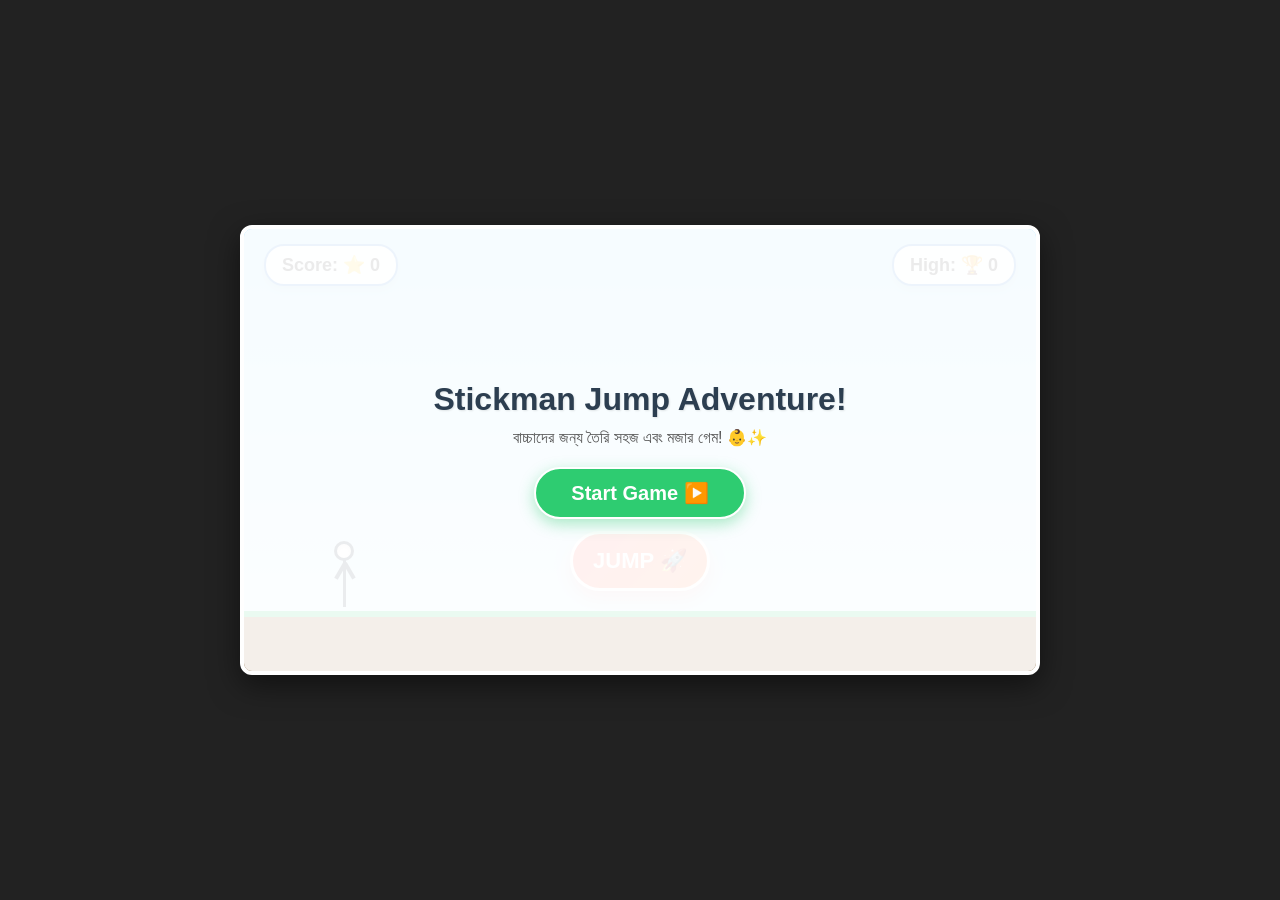
<file: collagep1.html>
<!DOCTYPE html>
<html lang="bn">
<head>
    <meta charset="UTF-8">
    <meta name="viewport" content="width=device-width, initial-scale=1.0, maximum-scale=1.0, user-scalable=no">
    <title>Super Stickman Jump Adventure</title>
    <style>
        :root {
            --primary: #4A90E2;
            --accent: #FF5E7E;
            --stickman-color: #2C3E50;
            --ground-color: #8B5A2B;
            --grass-color: #2ECC71;
            --sky-top: #A0E0FF;
            --sky-bottom: #E0F7FF;
        }

        * {
            box-sizing: border-box;
            user-select: none;
            -webkit-user-select: none;
            margin: 0;
            padding: 0;
        }

        body {
            font-family: 'Segoe UI', Tahoma, Geneva, Verdana, sans-serif;
            background: #222;
            display: flex;
            justify-content: center;
            align-items: center;
            height: 100vh;
            overflow: hidden;
        }

        /* গেম কন্টেইনার */
        #gameContainer {
            position: relative;
            width: 100vw;
            max-width: 800px;
            height: 100vh;
            max-height: 450px;
            background: linear-gradient(to bottom, var(--sky-top), var(--sky-bottom));
            box-shadow: 0 10px 30px rgba(0,0,0,0.5);
            overflow: hidden;
            border-radius: 12px;
            border: 4px solid #fff;
        }

        /* সুন্দর মেঘ (Clouds) */
        .cloud {
            position: absolute;
            background: white;
            border-radius: 50px;
            opacity: 0.85;
            animation: moveClouds linear infinite;
        }
        .cloud::before, .cloud::after {
            content: '';
            position: absolute;
            background: white;
            border-radius: 50%;
        }
        .cloud.c1 { width: 80px; height: 30px; top: 30px; left: -100px; animation-duration: 25s; }
        .cloud.c1::before { width: 40px; height: 40px; top: -20px; left: 10px; }
        .cloud.c1::after { width: 30px; height: 30px; top: -15px; right: 15px; }

        .cloud.c2 { width: 120px; height: 40px; top: 70px; left: -150px; animation-duration: 35s; animation-delay: 5s; }
        .cloud.c2::before { width: 60px; height: 60px; top: -30px; left: 15px; }
        .cloud.c2::after { width: 45px; height: 45px; top: -20px; right: 20px; }

        @keyframes moveClouds {
            0% { left: -150px; }
            100% { left: 850px; }
        }

        /* স্কোর বোর্ড */
        #uiLayer {
            position: absolute;
            top: 15px;
            left: 0;
            width: 100%;
            display: flex;
            justify-content: space-between;
            padding: 0 20px;
            z-index: 10;
        }

        .score-box {
            background: rgba(255, 255, 255, 0.9);
            padding: 8px 16px;
            border-radius: 20px;
            font-size: 18px;
            font-weight: bold;
            color: #333;
            box-shadow: 0 4px 6px rgba(0,0,0,0.1);
            border: 2px solid var(--primary);
        }

        /* মাঠ বা মাটি */
        #ground {
            position: absolute;
            bottom: 0;
            width: 100%;
            height: 60px;
            background: var(--ground-color);
            border-top: 6px solid var(--grass-color);
        }

        /* প্রফেশনাল স্টিকম্যান */
        #stickman {
            width: 40px;
            height: 70px;
            position: absolute;
            bottom: 60px;
            left: 80px;
            transition: bottom 0.05s linear;
            z-index: 5;
        }

        .head {
            width: 20px;
            height: 20px;
            border: 3.5px solid var(--stickman-color);
            background: #fff;
            border-radius: 50%;
            position: absolute;
            top: 0;
            left: 10px;
            box-shadow: inset 0 2px 4px rgba(0,0,0,0.1);
        }

        .torso {
            width: 3.5px;
            height: 26px;
            background-color: var(--stickman-color);
            position: absolute;
            top: 19px;
            left: 18.5px;
        }

        /* হাত দুটি অ্যানিমেশনসহ */
        .arm {
            position: absolute;
            width: 3.5px;
            height: 18px;
            background-color: var(--stickman-color);
            top: 22px;
            transform-origin: top center;
        }
        .arm.left { left: 18.5px; transform: rotate(30deg); }
        .arm.right { left: 18.5px; transform: rotate(-30deg); }

        /* পা দুটি রানিং অ্যানিমেশনসহ */
        .leg {
            position: absolute;
            width: 3.5px;
            height: 22px;
            background-color: var(--stickman-color);
            top: 44px;
            transform-origin: top center;
        }
        .leg.left { left: 18.5px; animation: runLeft 0.4s infinite alternate linear; }
        .leg.right { left: 18.5px; animation: runRight 0.4s infinite alternate linear; }

        @keyframes runLeft {
            0% { transform: rotate(40deg); }
            100% { transform: rotate(-40deg); }
        }
        @keyframes runRight {
            0% { transform: rotate(-40deg); }
            100% { transform: rotate(40deg); }
        }

        /* লাফ দেওয়ার সময় পা ও হাতের স্টাইল স্থির থাকবে */
        .jumping .leg.left, .jumping .leg.right {
            animation: none;
        }
        .jumping .leg.left { transform: rotate(25deg); }
        .jumping .leg.right { transform: rotate(-15deg); }
        .jumping .arm.left { transform: rotate(140deg); }
        .jumping .arm.right { transform: rotate(-140deg); }

        /* সুন্দর বাধা (Cute Monster) */
        #obstacle {
            width: 35px;
            height: 35px;
            background-color: var(--accent);
            position: absolute;
            bottom: 60px;
            right: -50px;
            border-radius: 8px;
            border: 3px solid #C0392B;
            box-shadow: 0 4px 6px rgba(0,0,0,0.15);
            z-index: 4;
        }
        #obstacle::before {
            content: '👀';
            position: absolute;
            top: 2px;
            left: 4px;
            font-size: 14px;
        }

        /* প্রফেশনাল বড় জাম্প বাটন */
        #jumpButton {
            position: absolute;
            bottom: 80px;
            left: 50%;
            transform: translateX(-50%);
            width: 140px;
            height: 60px;
            background: linear-gradient(135deg, #FF6B6B, #FF8E53);
            border: none;
            border-radius: 50px;
            color: white;
            font-size: 22px;
            font-weight: bold;
            box-shadow: 0 8px 15px rgba(255, 107, 107, 0.4);
            cursor: pointer;
            z-index: 20;
            outline: none;
            display: flex;
            justify-content: center;
            align-items: center;
            border: 3px solid #fff;
            transition: transform 0.1s;
        }
        #jumpButton:active {
            transform: translateX(-50%) scale(0.92);
            box-shadow: 0 4px 8px rgba(255, 107, 107, 0.4);
        }

        /* স্ক্রিন ওভারলে */
        .screen-overlay {
            position: absolute;
            top: 0;
            left: 0;
            width: 100%;
            height: 100%;
            background: rgba(255, 255, 255, 0.9);
            display: flex;
            flex-direction: column;
            justify-content: center;
            align-items: center;
            z-index: 30;
            transition: all 0.3s ease;
        }

        .screen-overlay h1 {
            font-size: 32px;
            color: #2C3E50;
            margin-bottom: 10px;
            text-shadow: 1px 1px 2px rgba(0,0,0,0.1);
            text-align: center;
            padding: 0 10px;
        }

        .screen-overlay p {
            font-size: 16px;
            color: #555;
            margin-bottom: 20px;
            text-align: center;
        }

        .action-btn {
            padding: 12px 35px;
            font-size: 20px;
            font-weight: bold;
            background: #2ECC71;
            color: white;
            border: none;
            border-radius: 30px;
            cursor: pointer;
            box-shadow: 0 5px 15px rgba(46, 204, 113, 0.4);
            border: 2px solid #fff;
        }
        .action-btn:active {
            transform: scale(0.95);
        }

        #gameOverScreen {
            display: none;
            background: rgba(255, 235, 235, 0.95);
        }
        #gameOverScreen h1 {
            color: var(--accent);
        }
    </style>
</head>
<body>

    <div id="gameContainer">
        <div class="cloud c1"></div>
        <div class="cloud c2"></div>

        <div id="uiLayer">
            <div id="scoreBox" class="score-box">Score: ⭐ 0</div>
            <div id="highScoreBox" class="score-box">High: 🏆 0</div>
        </div>

        <div id="stickman">
            <div class="head"></div>
            <div class="torso"></div>
            <div class="arm left"></div>
            <div class="arm right"></div>
            <div class="leg left"></div>
            <div class="leg right"></div>
        </div>

        <div id="obstacle"></div>
        <div id="ground"></div>

        <button id="jumpButton">JUMP 🚀</button>

        <div id="startScreen" class="screen-overlay">
            <h1>Stickman Jump Adventure!</h1>
            <p>বাচ্চাদের জন্য তৈরি সহজ এবং মজার গেম! 👶✨</p>
            <button class="action-btn" onclick="startGame()">Start Game ▶️</button>
        </div>

        <div id="gameOverScreen" class="screen-overlay">
            <h1>Try Again! 😭</h1>
            <p id="finalScoreText">তোমার স্কোর: 0</p>
            <button class="action-btn" style="background:#E67E22;" onclick="startGame()">Play Again 🔄</button>
        </div>
    </div>

    <script>
        const stickman = document.getElementById("stickman");
        const obstacle = document.getElementById("obstacle");
        const scoreBox = document.getElementById("scoreBox");
        const highScoreBox = document.getElementById("highScoreBox");
        const jumpButton = document.getElementById("jumpButton");
        
        const startScreen = document.getElementById("startScreen");
        const gameOverScreen = document.getElementById("gameOverScreen");
        const finalScoreText = document.getElementById("finalScoreText");

        let score = 0;
        let highScore = 0;
        let isJumping = false;
        let isAlive = false;
        
        let obstaclePosition = 850;
        let gameSpeed = 3.8; 

        let stickmanY = 0;
        let jumpVelocity = 0;
        const gravity = 0.6;
        const baseBottom = 60; 

        function playSound(type) {
            try {
                const ctx = new (window.AudioContext || window.webkitAudioContext)();
                const osc = ctx.createOscillator();
                const gain = ctx.createGain();
                osc.connect(gain);
                gain.connect(ctx.destination);

                if (type === 'jump') {
                    osc.type = 'sine';
                    osc.frequency.setValueAtTime(150, ctx.currentTime);
                    osc.frequency.exponentialRampToValueAtTime(400, ctx.currentTime + 0.15);
                    gain.gain.setValueAtTime(0.3, ctx.currentTime);
                    gain.gain.linearRampToValueAtTime(0.01, ctx.currentTime + 0.15);
                    osc.start();
                    osc.stop(ctx.currentTime + 0.15);
                } else if (type === 'score') {
                    osc.type = 'triangle';
                    osc.frequency.setValueAtTime(300, ctx.currentTime);
                    osc.frequency.setValueAtTime(450, ctx.currentTime + 0.08);
                    gain.gain.setValueAtTime(0.2, ctx.currentTime);
                    gain.gain.linearRampToValueAtTime(0.01, ctx.currentTime + 0.2);
                    osc.start();
                    osc.stop(ctx.currentTime + 0.2);
                } else if (type === 'over') {
                    osc.type = 'sawtooth';
                    osc.frequency.setValueAtTime(200, ctx.currentTime);
                    osc.frequency.linearRampToValueAtTime(80, ctx.currentTime + 0.4);
                    gain.gain.setValueAtTime(0.3, ctx.currentTime);
                    gain.gain.linearRampToValueAtTime(0.01, ctx.currentTime + 0.4);
                    osc.start();
                    osc.stop(ctx.currentTime + 0.4);
                }
            } catch (e) {}
        }

        function triggerJump() {
            if (!isAlive || isJumping) return;
            isJumping = true;
            jumpVelocity = 12.5; 
            stickman.classList.add("jumping");
            playSound('jump');
        }

        jumpButton.addEventListener("mousedown", (e) => { e.preventDefault(); triggerJump(); });
        jumpButton.addEventListener("touchstart", (e) => { e.preventDefault(); triggerJump(); });
        
        document.addEventListener("keydown", function(event) {
            if (event.code === "Space") {
                event.preventDefault();
                if (!isAlive) {
                    startGame();
                } else {
                    triggerJump();
                }
            }
        });

        function startGame() {
            score = 0;
            obstaclePosition = 850;
            gameSpeed = 3.8; 
            stickmanY = 0;
            jumpVelocity = 0;
            isJumping = false;
            isAlive = true;

            scoreBox.innerText = "Score: ⭐ 0";
            stickman.classList.remove("jumping");
            stickman.style.bottom = baseBottom + "px";
            
            startScreen.style.display = "none";
            gameOverScreen.style.display = "none";

            requestAnimationFrame(gameLoop);
        }

        function gameLoop() {
            if (!isAlive) return;

            if (isJumping) {
                stickmanY += jumpVelocity;
                jumpVelocity -= gravity;
                
                if (stickmanY <= 0) {
                    stickmanY = 0;
                    isJumping = false;
                    jumpVelocity = 0;
                    stickman.classList.remove("jumping");
                }
            }
            stickman.style.bottom = (baseBottom + stickmanY) + "px";

            obstaclePosition -= gameSpeed;
            if (obstaclePosition < -50) {
                obstaclePosition = 850;
                score++;
                scoreBox.innerText = "Score: ⭐ " + score;
                playSound('score');

                if (score % 4 === 0 && gameSpeed < 6.5) {
                    gameSpeed += 0.3;
                }
            }
            obstacle.style.left = obstaclePosition + "px";

            if (obstaclePosition > 45 && obstaclePosition < 115) {
                if (stickmanY < 32) {
                    isAlive = false;
                    playSound('over');
                    if (score > highScore) {
                        highScore = score;
                        highScoreBox.innerText = "High: 🏆 " + highScore;
                    }
                    finalScoreText.innerText = "তোমার সংগ্রহ করা স্টার: ⭐ " + score;
                    gameOverScreen.style.display = "flex";
                }
            }

            if (isAlive) {
                requestAnimationFrame(gameLoop);
            }
        }
    </script>
</body>
</html>
</file>
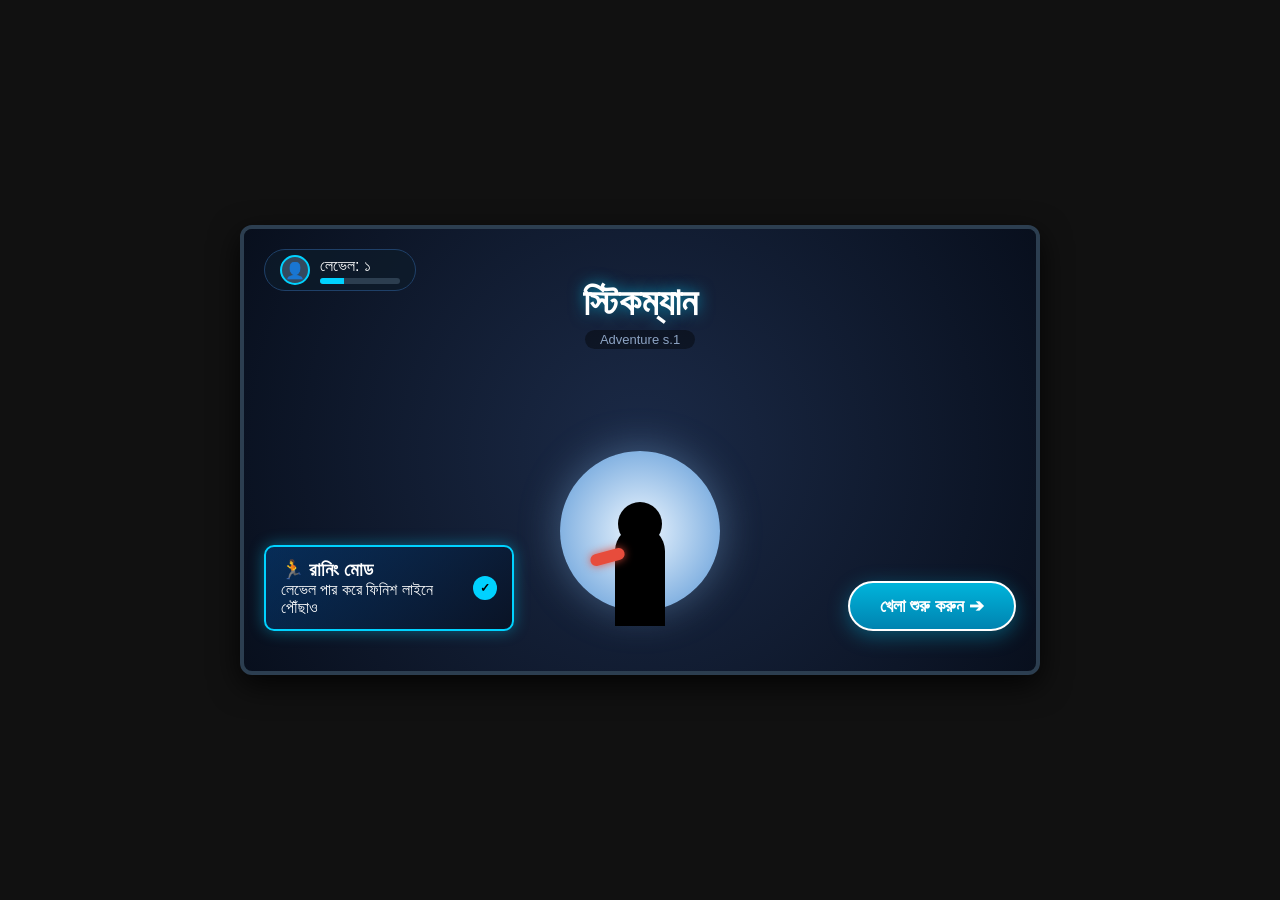
<file: newab.html>
<!DOCTYPE html>
<html lang="bn">
<head>
    <meta charset="UTF-8">
    <meta name="viewport" content="width=device-width, initial-scale=1.0, maximum-scale=1.0, user-scalable=no">
    <title>Super Stickman Running Adventure</title>
    <style>
        :root {
            --primary: #2980B9;
            --accent: #E74C3C;
            --enemy-color: #C0392B;
            --stickman-color: #f1dfcf;
            --ground-height: 110px;
            --ground-color: #2C3E50;
            --grass-color: #16A085;
            --sky-top: #0F2027;
            --sky-bottom: #203A43;
        }

        * {
            box-sizing: border-box;
            user-select: none;
            -webkit-user-select: none;
            margin: 0;
            padding: 0;
        }

        body {
            font-family: 'Segoe UI', Tahoma, Geneva, Verdana, sans-serif;
            background: #111;
            display: flex;
            justify-content: center;
            align-items: center;
            height: 100vh;
            overflow: hidden;
        }

        #gameContainer {
            position: relative;
            width: 100vw;
            max-width: 800px;
            height: 100vh;
            max-height: 450px;
            background: linear-gradient(to bottom, var(--sky-top), var(--sky-bottom));
            box-shadow: 0 10px 30px rgba(0,0,0,0.8);
            overflow: hidden;
            border-radius: 12px;
            border: 4px solid #2C3E50;
        }

        /* --- প্রিমিয়াম হোম স্ক্রিন --- */
        .home-overlay {
            position: absolute;
            top: 0; left: 0; width: 100%; height: 100%;
            background: radial-gradient(circle at center, #1b2a47 0%, #080f1d 100%);
            display: flex;
            flex-direction: column;
            z-index: 40;
            padding: 20px;
            color: white;
        }

        .player-profile {
            display: flex;
            align-items: center;
            background: rgba(13, 27, 42, 0.8);
            border: 1px solid #1f4068;
            padding: 5px 15px;
            border-radius: 30px;
            width: fit-content;
        }
        .profile-icon {
            width: 30px; height: 30px;
            background: #34495e;
            border-radius: 50%;
            display: flex; justify-content: center; align-items: center;
            margin-right: 10px;
            border: 2px solid #00d2ff;
        }
        .level-bar {
            width: 80px; height: 6px;
            background: #2c3e50;
            border-radius: 3px;
            margin-top: 3px;
            overflow: hidden;
        }
        .level-progress { width: 30%; height: 100%; background: #00d2ff; }

        .game-title-area { text-align: center; margin-top: -10px; }
        .game-title-area h1 {
            font-size: 38px;
            font-weight: 900;
            text-shadow: 0 0 15px rgba(0, 210, 255, 0.6);
        }
        .game-title-area p {
            font-size: 13px; color: #8da4c4;
            background: rgba(0,0,0,0.4);
            padding: 2px 15px; border-radius: 20px;
            display: inline-block; margin-top: 5px;
        }

        .home-content {
            display: flex;
            justify-content: space-between;
            align-items: flex-end;
            flex: 1;
            margin-top: 10px;
        }

        .mode-selection { width: 250px; margin-bottom: 20px; }

        .mode-card {
            background: linear-gradient(135deg, rgba(19, 38, 68, 0.9) 0%, rgba(9, 18, 36, 0.9) 100%);
            border: 2px solid #1f4068;
            border-radius: 10px;
            padding: 12px 15px;
            display: flex; align-items: center; justify-content: space-between;
            cursor: pointer;
            transition: all 0.2s ease;
        }
        .mode-card.selected {
            border-color: #00d2ff;
            box-shadow: 0 0 15px rgba(0, 210, 255, 0.4);
            background: linear-gradient(135deg, rgba(0, 82, 165, 0.4) 0%, rgba(9, 18, 36, 0.9) 100%);
        }
        .mode-arrow {
            width: 24px; height: 24px;
            background: #00d2ff; color: #000;
            border-radius: 50%;
            display: flex; align-items: center; justify-content: center;
            font-size: 12px; font-weight: bold;
        }

        /* ড্রাগেবল বড় স্টিকম্যান আর্ট */
        .center-art {
            position: absolute;
            left: 50%;
            bottom: 20px;
            transform: translateX(-50%);
            width: 200px;
            height: 220px;
            display: flex;
            justify-content: center;
            align-items: flex-end;
            z-index: 5;
        }
        .home-moon {
            position: absolute;
            width: 160px; height: 160px;
            background: radial-gradient(circle, #eef7ff 0%, #85b3e2 70%, #3a608c 100%);
            border-radius: 50%;
            bottom: 40px;
            z-index: 1;
            box-shadow: 0 0 40px rgba(133, 179, 226, 0.4);
            pointer-events: none;
        }
        .home-stickman-stand {
            width: 50px; height: 100px;
            background: #000;
            position: absolute;
            bottom: 25px;
            z-index: 10;
            border-radius: 25px 25px 0 0;
            cursor: grab;
            touch-action: none;
            transition: transform 0.05s;
        }
        .home-stickman-stand:active { cursor: grabbing; }
        .home-stickman-stand::before {
            content: '';
            position: absolute;
            top: -24px; left: 3px;
            width: 44px; height: 44px;
            background: #000;
            border-radius: 50%;
        }
        .home-stickman-stand::after {
            content: '';
            position: absolute;
            top: 25px; left: -25px;
            width: 35px; height: 12px;
            background: #e74c3c;
            border-radius: 6px;
            transform: rotate(-15deg);
            box-shadow: 0 0 8px rgba(231, 76, 60, 0.9);
        }

        .start-play-btn {
            background: linear-gradient(180deg, #00b4db 0%, #0083b0 100%);
            border: 2px solid #ffffff;
            color: white;
            padding: 12px 30px;
            font-size: 18px;
            font-weight: bold;
            border-radius: 30px;
            cursor: pointer;
            box-shadow: 0 5px 20px rgba(0, 180, 219, 0.4);
            align-self: flex-end;
            margin-bottom: 20px;
            z-index: 12;
        }

        /* --- গেমপ্লে UI --- */
        #uiLayer {
            position: absolute;
            top: 15px; left: 0; width: 100%;
            display: flex; justify-content: space-between; align-items: center;
            padding: 0 20px; z-index: 10;
        }
        .ui-left { display: flex; gap: 8px; flex-wrap: wrap; }
        .score-box {
            background: rgba(20, 30, 48, 0.85);
            padding: 6px 12px; border-radius: 20px;
            font-size: 13px; font-weight: bold; color: #E0E6ED;
            border: 2px solid #34495E;
        }

        #pauseButton {
            background: #D35400; border: 2px solid #fff;
            padding: 6px 14px; border-radius: 20px;
            color: white; font-weight: bold; cursor: pointer;
        }

        #ground {
            position: absolute; bottom: 0; width: 100%; height: var(--ground-height);
            background-image:
                url("data:image/svg+xml,%3Csvg xmlns='http://www.w3.org/2000/svg' width='120' height='22'%3E%3Cpolyline points='0,22 8,5 16,18 24,3 32,16 40,6 48,20 56,4 64,17 72,7 80,22 88,5 96,18 104,3 112,16 120,6' fill='none' stroke='%2316A085' stroke-width='4' stroke-linejoin='round'/%3E%3C/svg%3E"),
                linear-gradient(#3b4d61, var(--ground-color));
            background-repeat: repeat-x, no-repeat;
            background-position: 0 top, 0 0;
            background-size: 120px 22px, 100% 100%;
            z-index: 3;
        }

        #stickman {
            width: 40px; height: 70px;
            position: absolute; bottom: var(--ground-height); left: 80px;
            z-index: 5;
        }
        .hair { position: absolute; width: 22px; height: 10px; background: #8B4513; top: -2px; left: 9px; border-radius: 10px 10px 0 0; }
        .head { width: 20px; height: 22px; background: var(--stickman-color); border-radius: 50%; position: absolute; top: 4px; left: 10px; }
        .torso { width: 12px; height: 26px; background-color: var(--stickman-color); position: absolute; top: 24px; left: 14px; border-radius: 6px; }
        .arm { position: absolute; width: 7px; height: 20px; background-color: var(--stickman-color); top: 26px; border-radius: 4px; transform-origin: top center; }
        .arm.left { left: 16px; animation: swingLeftArm 0.3s infinite alternate linear; }
        .arm.right { left: 16px; animation: swingRightArm 0.3s infinite alternate linear; }
        .leg { position: absolute; width: 8px; height: 24px; background-color: var(--stickman-color); top: 46px; border-radius: 4px; transform-origin: top center; }
        .leg.left { left: 16px; animation: runLeft 0.3s infinite alternate linear; }
        .leg.right { left: 16px; animation: runRight 0.3s infinite alternate linear; }

        @keyframes runLeft { 0% { transform: rotate(45deg); } 100% { transform: rotate(-45deg); } }
        @keyframes runRight { 0% { transform: rotate(-45deg); } 100% { transform: rotate(45deg); } }
        @keyframes swingLeftArm { 0% { transform: rotate(-30deg); } 100% { transform: rotate(30deg); } }
        @keyframes swingRightArm { 0% { transform: rotate(30deg); } 100% { transform: rotate(-30deg); } }

        .jumping .leg.left, .jumping .leg.right, .jumping .arm.left, .jumping .arm.right { animation: none; }
        .jumping .leg.left { transform: rotate(30deg); } .jumping .leg.right { transform: rotate(-20deg); }
        .jumping .arm.left { transform: rotate(130deg); } .jumping .arm.right { transform: rotate(-130deg); }

        .weapon-hand { position: absolute; display: none; top: 28px; left: 26px; width: 24px; height: 9px; z-index: 6; transform: rotate(-25deg); }
        .attacking .arm.right { animation: none; transform: rotate(-90deg); }
        .attacking .weapon-hand { display: block; }

        #obstacle {
            width: 35px; height: 35px; background-color: #7F8C8D; position: absolute;
            bottom: var(--ground-height); right: -50px; border-radius: 6px; z-index: 4;
        }
        #obstacle::before { content: '⚙️'; position: absolute; top: 4px; left: 5px; font-size: 16px; }

        #specialEnemy {
            width: 40px; height: 70px; position: absolute;
            bottom: var(--ground-height); right: -60px; display: none; z-index: 4;
        }
        .e-head { width: 20px; height: 20px; background: radial-gradient(circle, #E74C3C, #7B0000); border-radius: 50%; position: absolute; top: 0; left: 10px; box-shadow: 0 0 10px rgba(231, 76, 60, 0.8); }
        .e-torso { width: 6px; height: 26px; background-color: #1B0000; position: absolute; top: 19px; left: 17px; border-radius: 3px; }
        .e-leg { position: absolute; width: 6px; height: 22px; background-color: #1B0000; top: 44px; transform-origin: top center; }
        .e-leg.left { left: 17px; animation: runLeft 0.22s infinite alternate linear; }
        .e-leg.right { left: 17px; animation: runRight 0.22s infinite alternate linear; }

        .knife-wrap { position: absolute; z-index: 6; width: 35px; height: 12px; }
        .knife-wrap svg { width: 100%; height: 100%; display: block; }

        .game-coin {
            width: 22px; height: 22px;
            background: radial-gradient(circle, #F1C40F, #F39C12);
            border: 2px solid #FFF; border-radius: 50%; position: absolute; z-index: 4;
            box-shadow: 0 0 10px #F1C40F; animation: coinSpin 0.6s infinite linear;
        }
        @keyframes coinSpin { 0% { transform: rotateY(0deg); } 100% { transform: rotateY(360deg); } }

        #finishFlag {
            position: absolute; bottom: var(--ground-height); right: -100px;
            width: 50px; height: 90px; display: none; z-index: 4;
        }

        .controls-container {
            position: absolute; bottom: 14px; width: 100%;
            display: flex; justify-content: space-between; padding: 0 30px;
            pointer-events: none; z-index: 20;
        }
        .game-btn {
            width: 70px; height: 70px; color: white; font-size: 13px; font-weight: bold;
            border: 3px solid rgba(255, 255, 255, 0.9); border-radius: 50%;
            cursor: pointer; pointer-events: auto;
            display: flex; flex-direction: column; justify-content: center; align-items: center;
            box-shadow: 0 6px 14px rgba(0, 0, 0, 0.5);
            touch-action: manipulation;
        }
        .game-btn span { font-size: 18px; margin-bottom: 2px; pointer-events: none; }
        #attackButton { background: radial-gradient(circle, #E74C3C, #9B59B6); border-color: #E74C3C; }
        #jumpButton { background: radial-gradient(circle, #E67E22, #D35400); border-color: #E67E22; }

        .screen-overlay {
            position: absolute; top: 0; left: 0; width: 100%; height: 100%;
            background: rgba(15, 32, 39, 0.95);
            display: flex; flex-direction: column; justify-content: center; align-items: center;
            z-index: 30; color: white; display: none;
        }
        .screen-overlay h1 { font-size: 32px; margin-bottom: 10px; text-shadow: 0 0 10px rgba(231, 76, 60, 0.5); }
        .action-btn {
            padding: 12px 35px; font-size: 18px; font-weight: bold;
            background: #E74C3C; color: white; border: 2px solid #fff; border-radius: 30px; cursor: pointer;
        }
    </style>
</head>
<body>

    <div id="gameContainer">
        
        <!-- হোম স্ক্রিন -->
        <div id="homeScreen" class="home-overlay">
            <div class="player-profile">
                <div class="profile-icon">👤</div>
                <div class="profile-info">
                    <div id="playerLevelDisplay">লেভেল: ১</div>
                    <div class="level-bar"><div class="level-progress"></div></div>
                </div>
            </div>

            <div class="game-title-area">
                <h1>স্টিকম্যান</h1>
                <p>Adventure s.1</p>
            </div>

            <div class="home-content">
                <div class="mode-selection">
                    <div class="mode-card selected">
                        <div class="mode-details">
                            <h3>🏃 রানিং মোড</h3>
                            <p>লেভেল পার করে ফিনিশ লাইনে পৌঁছাও</p>
                        </div>
                        <div class="mode-arrow">✓</div>
                    </div>
                </div>

                <div class="center-art">
                    <div class="home-moon"></div>
                    <div id="dragStickman" class="home-stickman-stand"></div>
                </div>

                <button class="start-play-btn" onclick="startGame()">খেলা শুরু করুন ➔</button>
            </div>
        </div>

        <!-- গেম UI -->
        <div id="uiLayer">
            <div class="ui-left">
                <div id="levelBox" class="score-box">🎮 লেভেল: ১</div>
                <div id="scoreBox" class="score-box">🪙 কয়েন: 0</div>
                <div id="healthBox" class="score-box">❤️ লাইফ: ❤️❤️❤️</div>
                <div id="timeBox" class="score-box">⏱️ সময়: 00:00</div>
                <div id="targetBox" class="score-box" style="background: #27ae60;">🏁 লক্ষ্য: ৬০ সেকেন্ড</div>
            </div>
            <button id="pauseButton" onclick="togglePause()">Pause ⏸️</button>
        </div>

        <!-- স্টিকম্যান -->
        <div id="stickman">
            <div class="hair"></div><div class="head"></div><div class="torso"></div>
            <div class="arm left"></div><div class="arm right"></div>
            <div class="leg left"></div><div class="leg right"></div>
            <div class="weapon-hand">
                <svg viewBox="0 0 60 16" xmlns="http://www.w3.org/2000/svg">
                    <polygon points="0,8 38,3 58,8 38,13" fill="#D5DBDB" stroke="#7F8C8D" stroke-width="2"/>
                    <rect x="-14" y="5" width="16" height="6" rx="2" fill="#6E2C00"/>
                </svg>
            </div>
        </div>

        <div id="obstacle"></div>
        <div id="specialEnemy">
            <div class="e-head"></div><div class="e-torso"></div>
            <div class="e-leg left"></div><div class="e-leg right"></div>
        </div>
        <div id="finishFlag">🏁</div>
        <div id="ground"></div>

        <!-- ফিক্সড কন্ট্রোল বাটন সমূহ -->
        <div class="controls-container">
            <button id="attackButton" class="game-btn"><span>🗡️</span>আক্রমণ</button>
            <button id="jumpButton" class="game-btn"><span>🚀</span>জাম্প</button>
        </div>

        <div id="pauseScreen" class="screen-overlay">
            <h1 style="color: #F1C40F;">Game Paused ⏸️</h1>
            <button class="action-btn" style="background:#3498DB;" onclick="togglePause()">Resume ▶️</button>
        </div>

        <div id="gameOverScreen" class="screen-overlay">
            <h1 id="gameOverTitle">MISSION FAILED 😭</h1>
            <p id="finalScoreText">তোমার সংগৃহীত কয়েন: 🪙 0</p>
            <button id="actionBtn" class="action-btn" style="background:#E67E22;" onclick="returnToHome()">Home Screen 🏠</button>
        </div>
    </div>

    <script>
        const stickman = document.getElementById("stickman");
        const obstacle = document.getElementById("obstacle");
        const specialEnemy = document.getElementById("specialEnemy");
        const finishFlag = document.getElementById("finishFlag");
        const scoreBox = document.getElementById("scoreBox");
        const healthBox = document.getElementById("healthBox");
        const timeBox = document.getElementById("timeBox");
        const levelBox = document.getElementById("levelBox");
        const targetBox = document.getElementById("targetBox");
        const ground = document.getElementById("ground");

        const jumpButton = document.getElementById("jumpButton");
        const attackButton = document.getElementById("attackButton");
        const pauseButton = document.getElementById("pauseButton");

        const homeScreen = document.getElementById("homeScreen");
        const pauseScreen = document.getElementById("pauseScreen");
        const gameOverScreen = document.getElementById("gameOverScreen");
        const finalScoreText = document.getElementById("finalScoreText");
        const gameOverTitle = document.getElementById("gameOverTitle");
        const actionBtn = document.getElementById("actionBtn");
        const gameContainer = document.getElementById("gameContainer");

        let score = 0;
        let currentLevel = 1;
        let lives = 3;
        let isInvincible = false;

        let isJumping = false;
        let jumpCount = 0;
        let isAlive = false;
        let isPaused = false;

        let obstaclePosition = 850;
        let gameSpeed = 4.5;
        let groundOffset = 0;

        let enemyActive = false;
        let enemyPosition = 850;
        let enemyTimer = 0;
        let gameSeconds = 0;
        let timerInterval;

        let knives = [];
        let coins = [];
        let coinSpawnTimer = 0;

        let stickmanY = 0;
        let jumpVelocity = 0;
        const gravity = 0.6;
        const baseBottom = 110;

        let flagSpawned = false;
        let flagPosition = 850;

        function getTargetTime(level) {
            return level === 1 ? 60 : (level - 1) * 120 + 60;
        }

        // --- হোম স্ক্রিনের স্টিকম্যান ড্রাগিং লজিক ---
        const dragStickman = document.getElementById("dragStickman");
        let isDragging = false;
        let startX, startY;

        dragStickman.addEventListener("mousedown", dragStart);
        dragStickman.addEventListener("touchstart", dragStart, { passive: true });
        window.addEventListener("mousemove", dragMove);
        window.addEventListener("touchmove", dragMove, { passive: false });
        window.addEventListener("mouseup", dragEnd);
        window.addEventListener("touchend", dragEnd);

        function dragStart(e) {
            isDragging = true;
            const clientX = e.touches ? e.touches[0].clientX : e.clientX;
            const clientY = e.touches ? e.touches[0].clientY : e.clientY;
            startX = clientX;
            startY = clientY;
            dragStickman.style.transition = "none";
        }

        function dragMove(e) {
            if (!isDragging) return;
            if (e.cancelable) e.preventDefault();
            const clientX = e.touches ? e.touches[0].clientX : e.clientX;
            const clientY = e.touches ? e.touches[0].clientY : e.clientY;
            let deltaX = clientX - startX;
            let deltaY = clientY - startY;
            dragStickman.style.transform = `translate(${deltaX}px, ${deltaY}px)`;
        }

        function dragEnd() {
            if (!isDragging) return;
            isDragging = false;
            dragStickman.style.transition = "transform 0.5s ease";
            dragStickman.style.transform = "translate(0px, 0px)";
        }

        // --- সাউন্ড এফেক্টস ---
        function playSound(type) {
            try {
                const ctx = new (window.AudioContext || window.webkitAudioContext)();
                const osc = ctx.createOscillator();
                const gain = ctx.createGain();
                osc.connect(gain); gain.connect(ctx.destination);
                if (type === 'jump') {
                    osc.frequency.setValueAtTime(160, ctx.currentTime);
                    osc.frequency.exponentialRampToValueAtTime(480, ctx.currentTime + 0.15);
                    gain.gain.setValueAtTime(0.2, ctx.currentTime);
                    osc.start(); osc.stop(ctx.currentTime + 0.15);
                } else if (type === 'score') {
                    osc.frequency.setValueAtTime(500, ctx.currentTime);
                    gain.gain.setValueAtTime(0.1, ctx.currentTime);
                    osc.start(); osc.stop(ctx.currentTime + 0.1);
                } else if (type === 'attack') {
                    osc.type = 'sawtooth'; osc.frequency.setValueAtTime(400, ctx.currentTime);
                    gain.gain.setValueAtTime(0.1, ctx.currentTime);
                    osc.start(); osc.stop(ctx.currentTime + 0.08);
                } else if (type === 'hit') {
                    osc.type = 'square'; osc.frequency.setValueAtTime(150, ctx.currentTime);
                    gain.gain.setValueAtTime(0.25, ctx.currentTime);
                    osc.start(); osc.stop(ctx.currentTime + 0.15);
                }
            } catch (e) {}
        }

        function triggerJump() {
            if (!isAlive || isPaused) return;
            if (!isJumping) {
                isJumping = true;
                jumpCount = 1;
                jumpVelocity = 12.8;
                stickman.classList.add("jumping");
                playSound('jump');
            } else if (jumpCount === 1) {
                jumpCount = 2;
                jumpVelocity = 10.8;
                playSound('jump');
            }
        }

        function triggerAttack() {
            if (!isAlive || isPaused) return;
            playSound('attack');
            stickman.classList.add("attacking");

            setTimeout(() => {
                stickman.classList.remove("attacking");
                if(!isAlive) return;

                const wrap = document.createElement("div");
                wrap.className = "knife-wrap";
                
                const ns = "http://www.w3.org/2000/svg";
                const svg = document.createElementNS(ns, "svg");
                svg.setAttribute("viewBox", "0 0 60 16");
                svg.innerHTML = '<polygon points="0,8 38,3 58,8 38,13" fill="#D5DBDB" stroke="#7F8C8D" stroke-width="2"/>';
                wrap.appendChild(svg);
                
                let knifeBottom = baseBottom + stickmanY + 30;
                wrap.style.bottom = knifeBottom + "px";
                wrap.style.left = "120px";

                gameContainer.appendChild(wrap);
                knives.push({ element: wrap, x: 120, y: knifeBottom });
            }, 100);
        }

        function togglePause() {
            if (!isAlive) return;
            if (!isPaused) {
                isPaused = true;
                clearInterval(timerInterval);
                pauseScreen.style.display = "flex";
            } else {
                isPaused = false;
                startTimer();
                pauseScreen.style.display = "none";
                requestAnimationFrame(gameLoop);
            }
        }

        function startTimer() {
            timerInterval = setInterval(() => {
                gameSeconds++;
                let mins = Math.floor(gameSeconds / 60).toString().padStart(2, '0');
                let secs = (gameSeconds % 60).toString().padStart(2, '0');
                timeBox.innerText = `⏱️ সময়: ${mins}:${secs}`;
                
                if (gameSeconds >= getTargetTime(currentLevel) && !flagSpawned) {
                    flagSpawned = true;
                    flagPosition = 850;
                    finishFlag.style.display = "block";
                    finishFlag.style.fontSize = "45px";
                }
            }, 1000);
        }

        function takeDamage() {
            if (isInvincible) return;
            lives--;
            playSound('hit');
            
            let heartStr = "";
            for(let i=0; i<lives; i++) heartStr += "❤️";
            if(lives === 0) heartStr = "💥 ডেড";
            healthBox.innerText = "❤️ লাইফ: " + heartStr;

            gameContainer.style.backgroundColor = "rgba(231, 76, 60, 0.4)";
            setTimeout(() => { gameContainer.style.backgroundColor = ""; }, 150);

            if (lives <= 0) {
                gameOver(false);
            } else {
                isInvincible = true;
                stickman.style.opacity = "0.5";
                setTimeout(() => { isInvincible = false; stickman.style.opacity = "1"; }, 1200);
            }
        }

        function gameOver(isVictory) {
            isAlive = false;
            clearInterval(timerInterval);
            
            if (isVictory) {
                gameOverTitle.innerText = "LEVEL COMPLETED! 🎉";
                gameOverTitle.style.color = "#2ECC71";
                finalScoreText.innerText = `অভিনন্দন! লেভেল ${currentLevel} পার করেছ। টোটাল কয়েন: 🪙 ${score}`;
                actionBtn.innerText = "পরবর্তী লেভেল খেলুন ➔";
                actionBtn.onclick = () => {
                    currentLevel++;
                    startGame();
                };
            } else {
                gameOverTitle.innerText = "MISSION FAILED 😭";
                gameOverTitle.style.color = "#E74C3C";
                finalScoreText.innerText = `তোমার সংগৃহীত কয়েন: 🪙 ${score}`;
                actionBtn.innerText = "আবার চেষ্টা করুন 🔄";
                actionBtn.onclick = () => { startGame(); };
            }
            gameOverScreen.style.display = "flex";
        }

        function returnToHome() {
            isAlive = false;
            clearInterval(timerInterval);
            gameOverScreen.style.display = "none";
            homeScreen.style.display = "flex";
            document.getElementById("playerLevelDisplay").innerText = `লেভেল: ${currentLevel}`;
        }

        // --- বাটন ইভেন্ট হ্যান্ডলার ফিক্স (মোবাইল টাচ এবং মাউস ক্লিক দুটোই কাজ করবে) ---
        jumpButton.addEventListener("pointerdown", (e) => { e.preventDefault(); triggerJump(); });
        attackButton.addEventListener("pointerdown", (e) => { e.preventDefault(); triggerAttack(); });
        
        document.addEventListener("keydown", function (event) {
            if (event.code === "Space") { event.preventDefault(); triggerJump(); }
            if (event.code === "KeyF") { event.preventDefault(); triggerAttack(); }
        });

        function startGame() {
            score = 0;
            lives = 3;
            isInvincible = false;
            gameSeconds = 0;
            obstaclePosition = 850;
            gameSpeed = 4.5 + (currentLevel * 0.5);
            
            groundOffset = 0;
            stickmanY = 0;
            jumpVelocity = 0;
            isJumping = false;
            isAlive = true;
            isPaused = false;
            coinSpawnTimer = 0;
            enemyActive = false;
            enemyPosition = 850;
            enemyTimer = 0; // এনিমি টাইমার রিসেট
            flagSpawned = false;

            knives.forEach(k => k.element.remove()); knives = [];
            coins.forEach(c => c.element.remove()); coins = [];

            scoreBox.innerText = "🪙 কয়েন: 0";
            healthBox.innerText = "❤️ লাইফ: ❤️❤️❤️";
            timeBox.innerText = "⏱️ সময়: 00:00";
            levelBox.innerText = `🎮 লেভেল: ${currentLevel}`;
            
            let targetMins = Math.floor(getTargetTime(currentLevel) / 60);
            targetBox.innerText = `🏁 লক্ষ্য: ${targetMins} মিনিট`;
            
            homeScreen.style.display = "none";
            gameOverScreen.style.display = "none";
            pauseScreen.style.display = "none";
            finishFlag.style.display = "none";

            clearInterval(timerInterval);
            startTimer();
            requestAnimationFrame(gameLoop);
        }

        function gameLoop() {
            if (!isAlive || isPaused) return;

            if (isJumping) {
                stickmanY += jumpVelocity;
                jumpVelocity -= gravity;
                if (stickmanY <= 0) {
                    stickmanY = 0;
                    isJumping = false;
                    stickman.classList.remove("jumping");
                }
            }
            stickman.style.bottom = (baseBottom + stickmanY) + "px";
            groundOffset -= gameSpeed;
            ground.style.backgroundPosition = groundOffset + "px top, 0 0";

            // কয়েন স্পন
            coinSpawnTimer++;
            if (coinSpawnTimer >= 100 && !flagSpawned) {
                const coinEl = document.createElement("div");
                coinEl.className = "game-coin";
                const randomY = Math.random() > 0.5 ? 40 : 100;
                coinEl.style.bottom = (baseBottom + randomY) + "px";
                coinEl.style.left = "850px";
                gameContainer.appendChild(coinEl);
                coins.push({ element: coinEl, x: 850, y: randomY });
                coinSpawnTimer = 0;
            }

            for (let i = coins.length - 1; i >= 0; i--) {
                let coin = coins[i];
                coin.x -= gameSpeed;
                coin.element.style.left = coin.x + "px";
                if (coin.x < -30) { coin.element.remove(); coins.splice(i, 1); continue; }
                
                if (coin.x > 70 && coin.x < 130) {
                    let playerMinY = stickmanY;
                    let playerMaxY = stickmanY + 70;
                    if (coin.y + 22 >= playerMinY && coin.y <= playerMaxY) {
                        score += 5;
                        scoreBox.innerText = "🪙 কয়েন: " + score;
                        playSound('score');
                        coin.element.remove(); coins.splice(i, 1);
                    }
                }
            }

            // ফিক্সড: ১৫ সেকেন্ড (৯০০ ফ্রেম) পর পর এনিমি আসবে
            enemyTimer++;
            if (enemyTimer >= 900 && !enemyActive && !flagSpawned) {
                enemyActive = true;
                enemyPosition = 850;
                specialEnemy.style.display = "block";
                enemyTimer = 0;
            }

            if (enemyActive) {
                enemyPosition -= (gameSpeed + 1.5);
                if (enemyPosition < -60) { enemyActive = false; specialEnemy.style.display = "none"; }
                specialEnemy.style.left = enemyPosition + "px";
            }

            if (!flagSpawned) {
                obstaclePosition -= gameSpeed;
                if (obstaclePosition < -50) { obstaclePosition = 850; }
                obstacle.style.left = obstaclePosition + "px";
            } else {
                obstacle.style.left = "-100px";
            }

            if (flagSpawned) {
                flagPosition -= gameSpeed;
                finishFlag.style.left = flagPosition + "px";
                if (flagPosition > 70 && flagPosition < 130) {
                    gameOver(true);
                    return;
                }
            }

            // ছুরি দিয়ে এনিমিকে মারার পারফেক্ট লজিক
            for (let i = knives.length - 1; i >= 0; i--) {
                let knife = knives[i];
                knife.x += 10;
                knife.element.style.left = knife.x + "px";
                if (knife.x > 850) { knife.element.remove(); knives.splice(i, 1); continue; }
                
                if (enemyActive && knife.x > enemyPosition && knife.x < enemyPosition + 40) {
                    if (knife.y >= baseBottom && knife.y <= baseBottom + 70) {
                        enemyActive = false;
                        specialEnemy.style.display = "none";
                        knife.element.remove(); knives.splice(i, 1);
                        score += 15;
                        scoreBox.innerText = "🪙 কয়েন: " + score;
                        playSound('score');
                    }
                }
            }

            if (obstaclePosition > 75 && obstaclePosition < 115) { if (stickmanY < 35) takeDamage(); }
            if (enemyActive && enemyPosition > 75 && enemyPosition < 115) { if (stickmanY < 50) takeDamage(); }

            if (isAlive) requestAnimationFrame(gameLoop);
        }
    </script>
</body>
</html>
</file>
